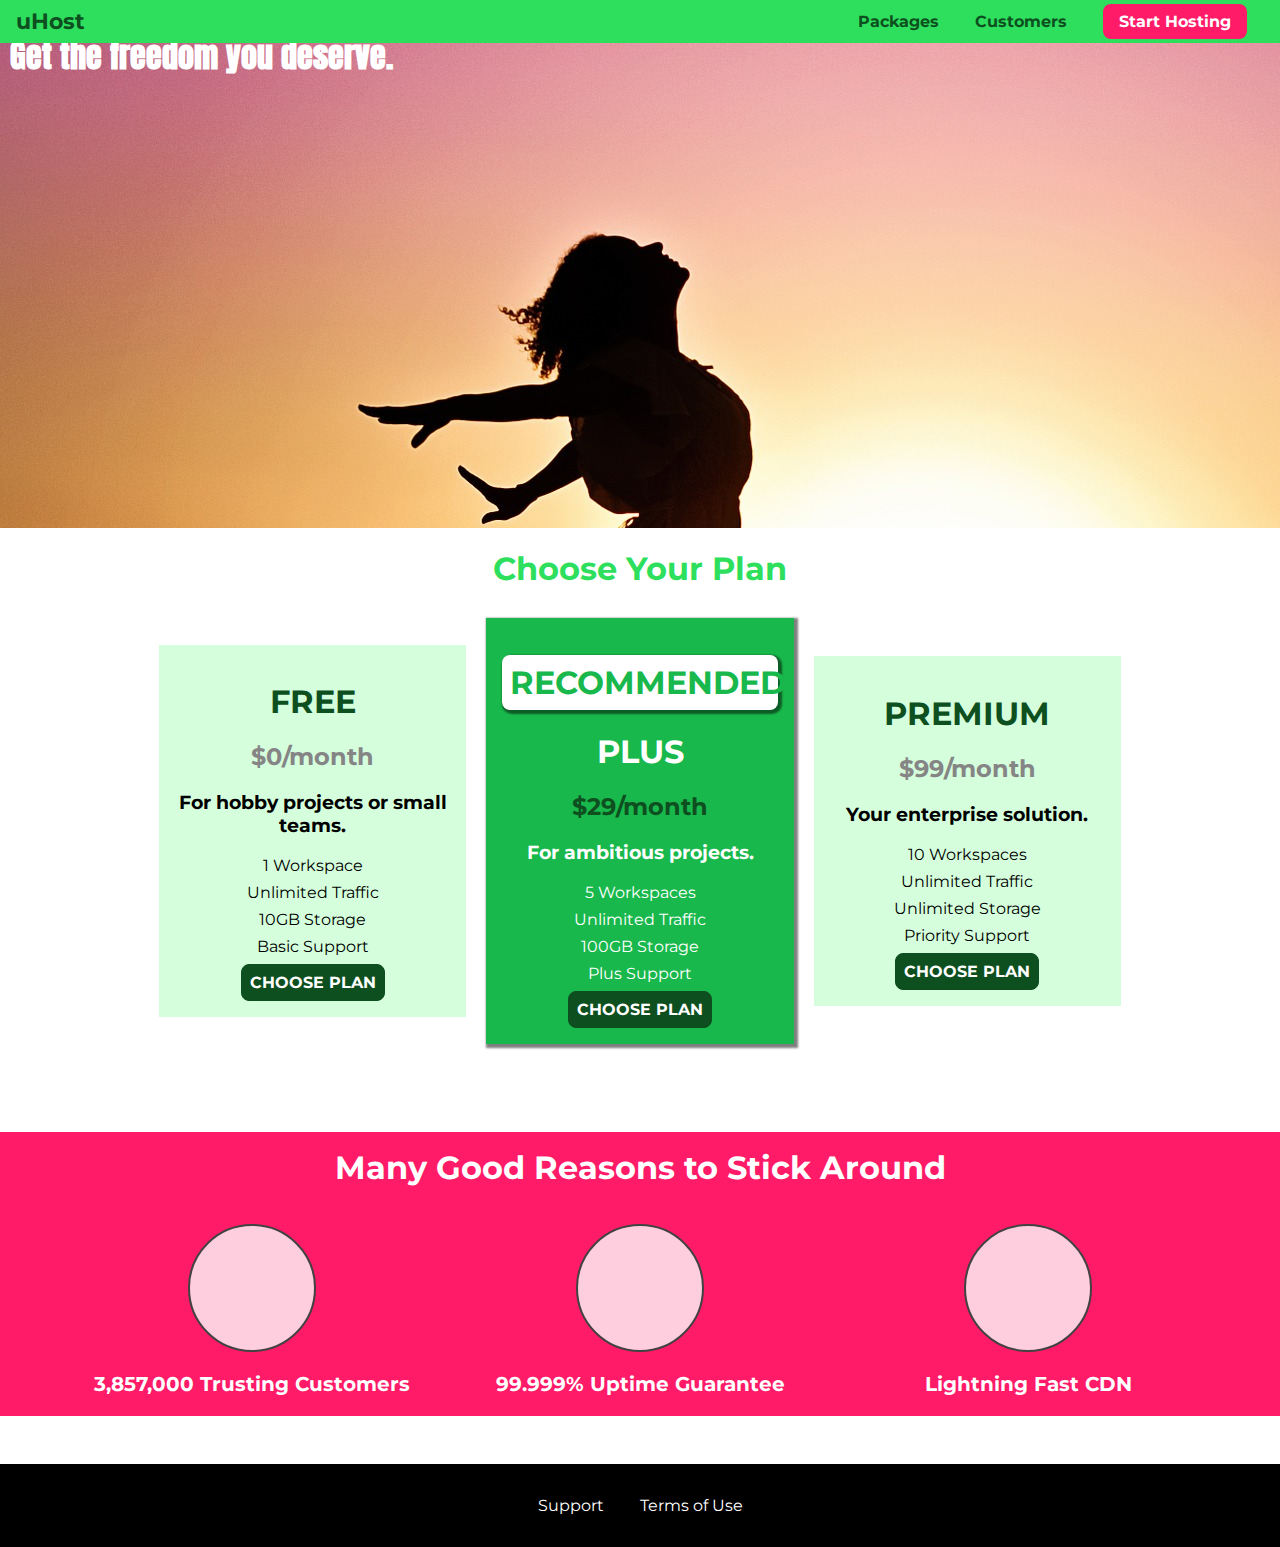
<file: project1/index.html>
<!DOCTYPE html>
<html lang="en">

<head>
    <meta charset="UTF-8">
    <meta http-equiv="X-UA-Compatible" content="ie=edge">
    <title>uHost</title>
    <link rel="shortcut icon" href="favicon.png">
    <link href="https://fonts.googleapis.com/css?family=Anton" rel="stylesheet">
    <link href="https://fonts.googleapis.com/css?family=Anton|Montserrat:400,700" rel="stylesheet">
    <link rel="stylesheet" href="shared.css">
    <link rel="stylesheet" href="main.css">


</head>

<body>
    <header class="main-header">
        <div>
            <a href="index.html" class="main-header__brand">
                uHost
            </a>
        </div>
        <nav  class="main-nav">
            <ul  class="main-nav__items">
                <li class="main-nav__item">
                    <a href="packages/index.html">Packages</a>
                </li>
                <li class="main-nav__item">
                    <a href="customers/index.html">Customers</a>
                </li>
                <li class="main-nav__item main-nav__item--cta">
                    <a href="start-hosting/index.html">Start Hosting</a>
                </li>
            </ul>
        </nav>
    </header>
    <main>
        <section id="product-overview">
            <h1>Get the freedom you deserve.</h1>
        </section>
        <section id="plans">
            <h1 class="section-title">Choose Your Plan</h1>
            <div class="plans__list">
                <article class="plan">
                    <h1 class="plan__title">FREE</h1>
                    <h2 class="plan__price">$0/month</h2>
                    <h3>For hobby projects or small teams.</h3>
                    <ul class="plan__feature">
                        <li>1 Workspace</li>
                        <li>Unlimited Traffic</li>
                        <li>10GB Storage</li>
                        <li>Basic Support</li>
                    </ul>
                    <div>
                        <button class="button">CHOOSE PLAN</button>
                    </div>
                </article>
                <article class="plan plan--highlighted">
                    <h1 class="plan__annotation">RECOMMENDED</h1>
                    <h1 class="plan__title">PLUS</h1>
                    <h2 class="plan__price">$29/month</h2>
                    <h3>For ambitious projects.</h3>
                    <ul class="plan__feature">
                        <li>5 Workspaces</li>
                        <li>Unlimited Traffic</li>
                        <li>100GB Storage</li>
                        <li>Plus Support</li>
                    </ul>
                    <div>
                        <button class="button">CHOOSE PLAN</button>
                    </div>
                </article>
                <article class="plan">
                    <h1 class="plan__title">PREMIUM</h1>
                    <h2 class="plan__price">$99/month</h2>
                    <h3>Your enterprise solution.</h3>
                    <ul class="plan__feature">
                        <li>10 Workspaces</li>
                        <li>Unlimited Traffic</li>
                        <li>Unlimited Storage</li>
                        <li>Priority Support</li>
                    </ul>
                    <div>
                        <button class="button">CHOOSE PLAN</button>
                    </div>
                </article>
            </div>
        </section>
        <section id="key-features">
            <h1 class="section-title">Many Good Reasons to Stick Around</h1>
            <ul class="key-feature__list">
                <li class="key-feature">
                    <div class="key-feature__image">

                    </div>
                    <p class="key-feature__description">3,857,000 Trusting Customers</p>
                </li>
                <li class="key-feature">
                    <div class="key-feature__image">

                    </div>
                    <p class="key-feature__description">99.999% Uptime Guarantee</p>
                </li>
                <li class="key-feature">
                    <div class="key-feature__image">

                    </div>
                    <p class="key-feature__description">Lightning Fast CDN</p>
                </li>
            </ul>
        </section>
    </main>
    <footer class="main-footer">
        <nav>
            <ul class="main-footer__links">
                <li class="main-footer__link">
                    <a href="#">Support</a>
                </li>
                <li class="main-footer__link">
                    <a href="#">Terms of Use</a>
                </li>
            </ul>
        </nav>
    </footer>
</body>

</html>
</file>
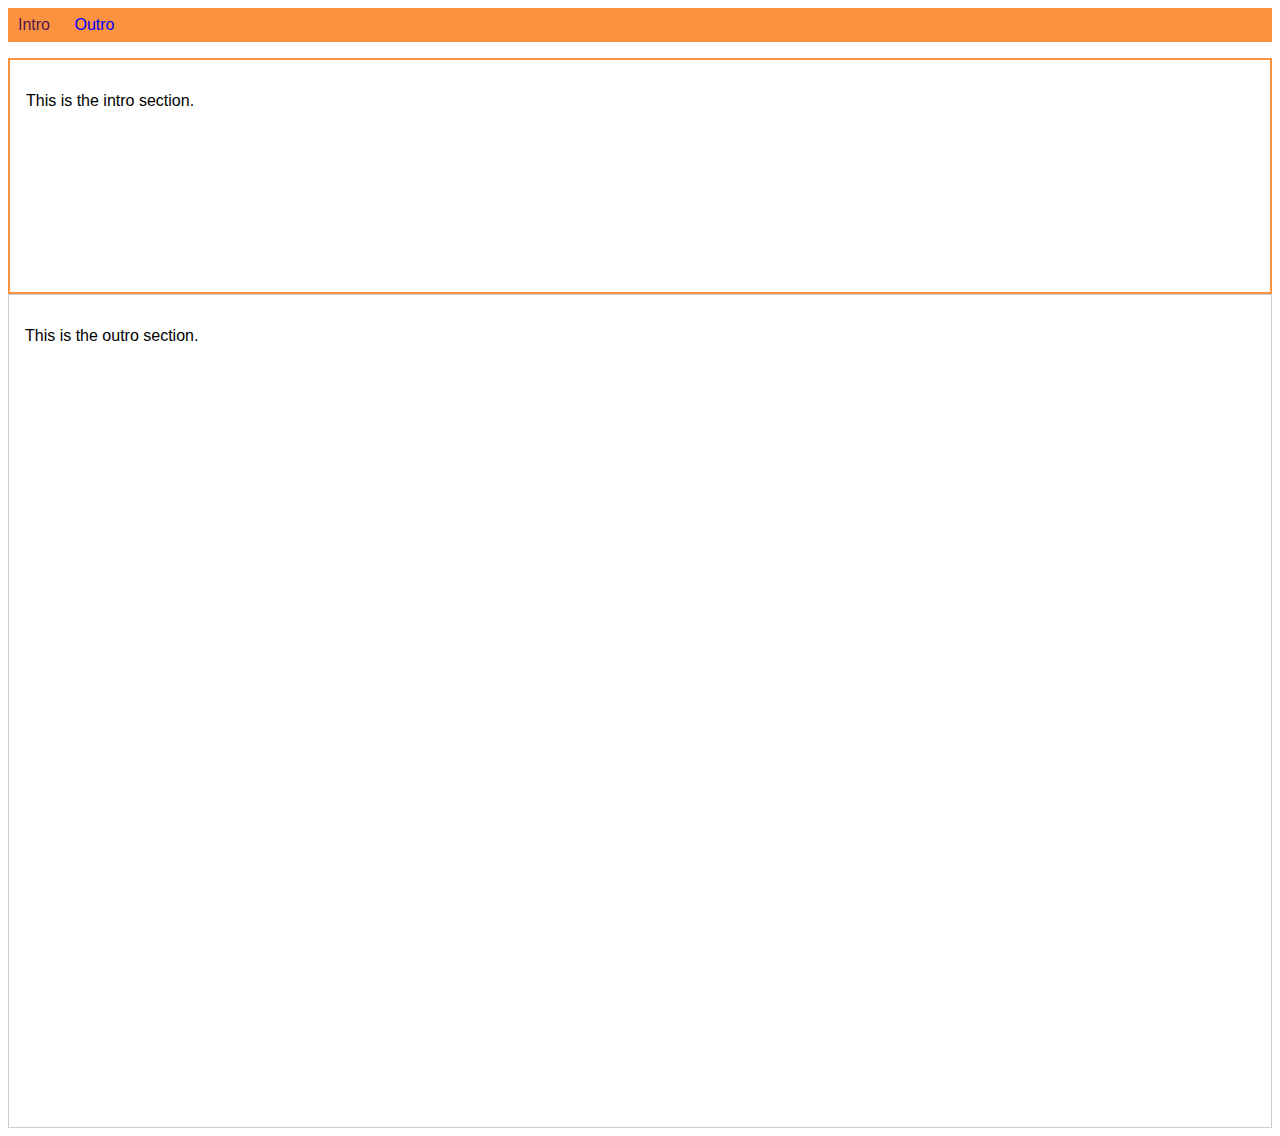
<file: project2/index.html>
<!DOCTYPE html>
<html lang="en">

<head>
    <meta charset="UTF-8">
    <meta name="viewport" content="width=device-width, initial-scale=1.0">
    <meta http-equiv="X-UA-Compatible" content="ie=edge">
    <title>CSS Course</title>
    <link rel="stylesheet" href="main.css">
</head>

<body>
    <nav>
        <a href="#intro" class="active">Intro</a>
        <a href="#outro">Outro</a>
    </nav>
    <section id="intro" class="main-section highlighted">
        <p>This is the intro section.</p>
    </section>
    <section id="outro" class="main-section">
        <p>This is the outro section.</p>
    </section>
</body>

</html>
</file>
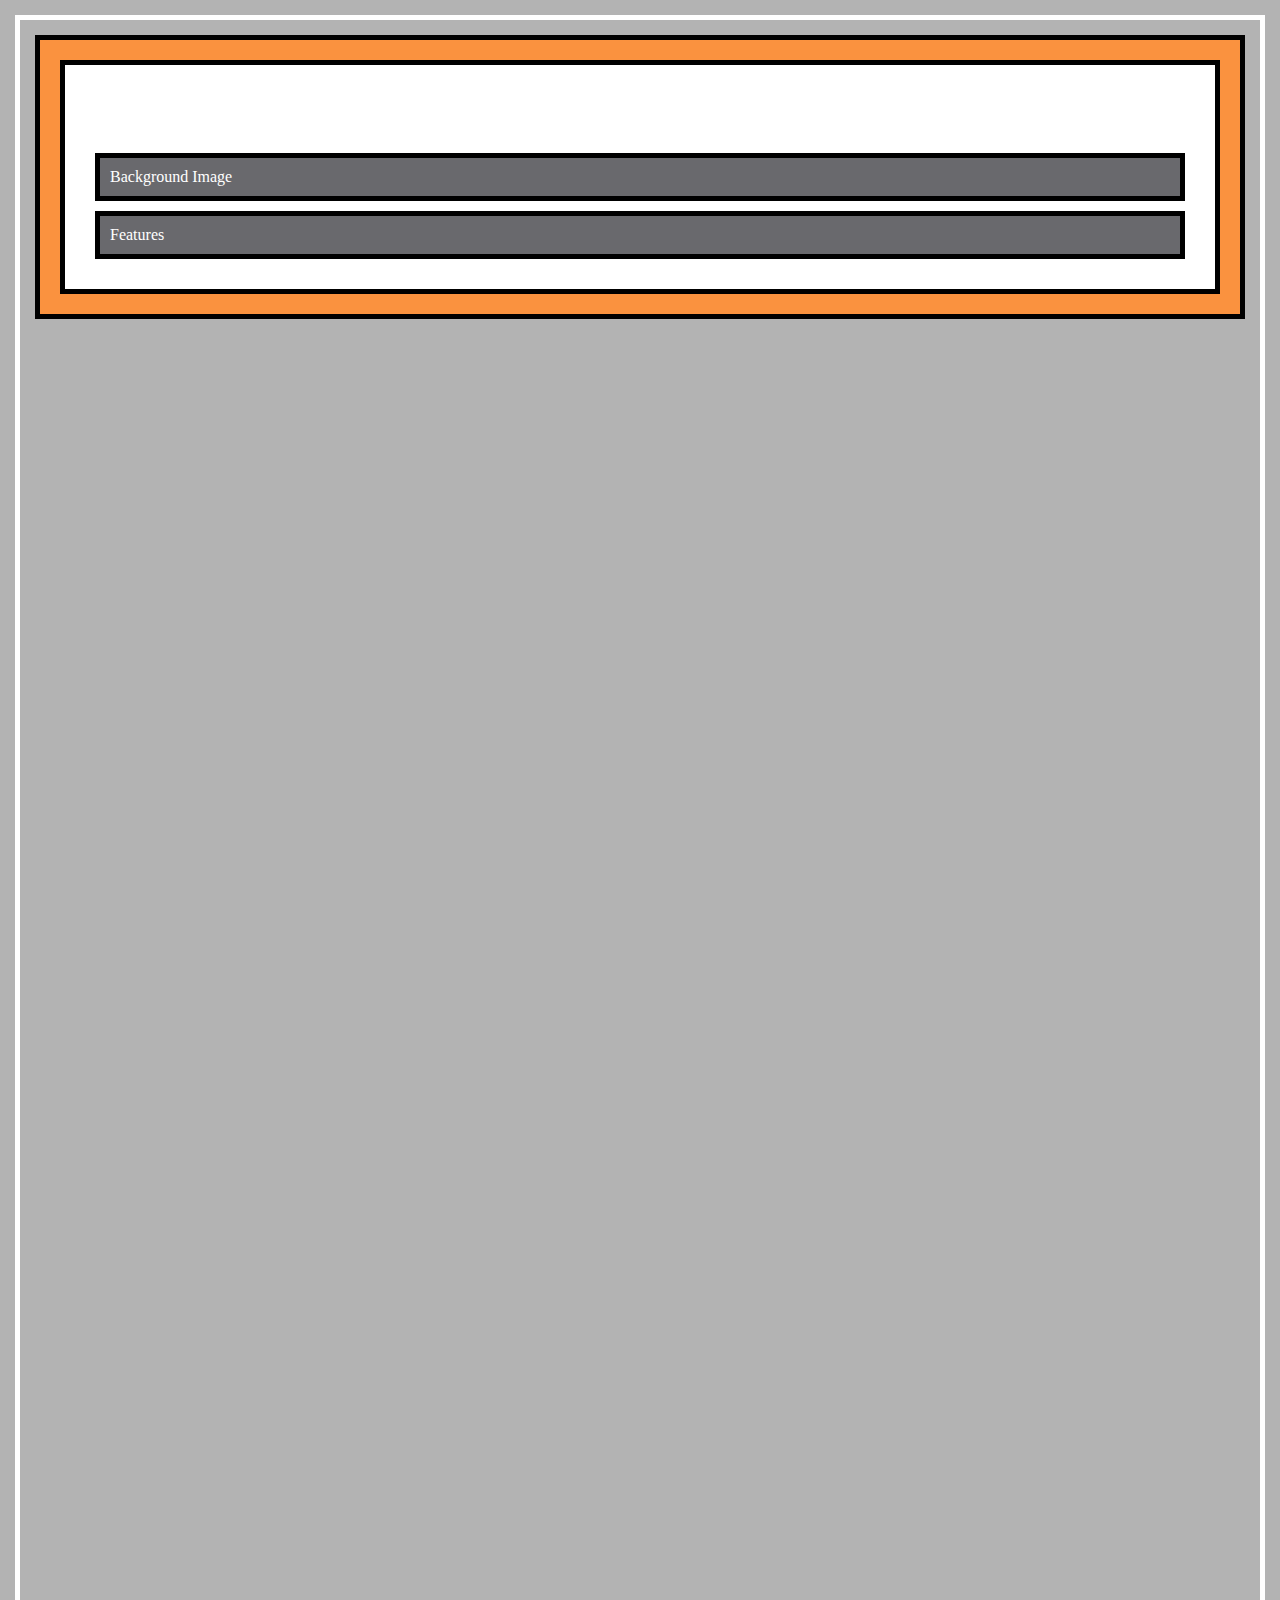
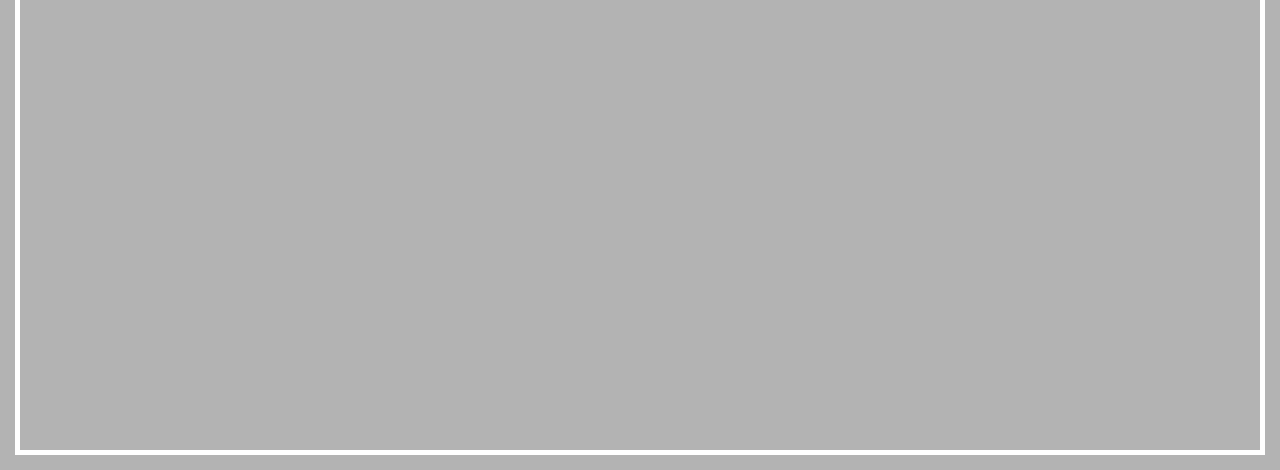
<file: project3/index.html>
<!DOCTYPE html>
<html lang="en">
    <head>
        <meta charset="UTF-8">
        <meta http-equiv="X-UA-Compatible" content="ie=edge">
        <link rel="stylesheet" href="main.css">
        <title>Position</title>
    </head>
    <body>
        <div class="parent">
            <div class="child-1">Navigation Bar</div>
            <div class="child-2">Background Image</div>
            <div class="child-3">Features</div>
        </div>
    </body>
</html>
</file>
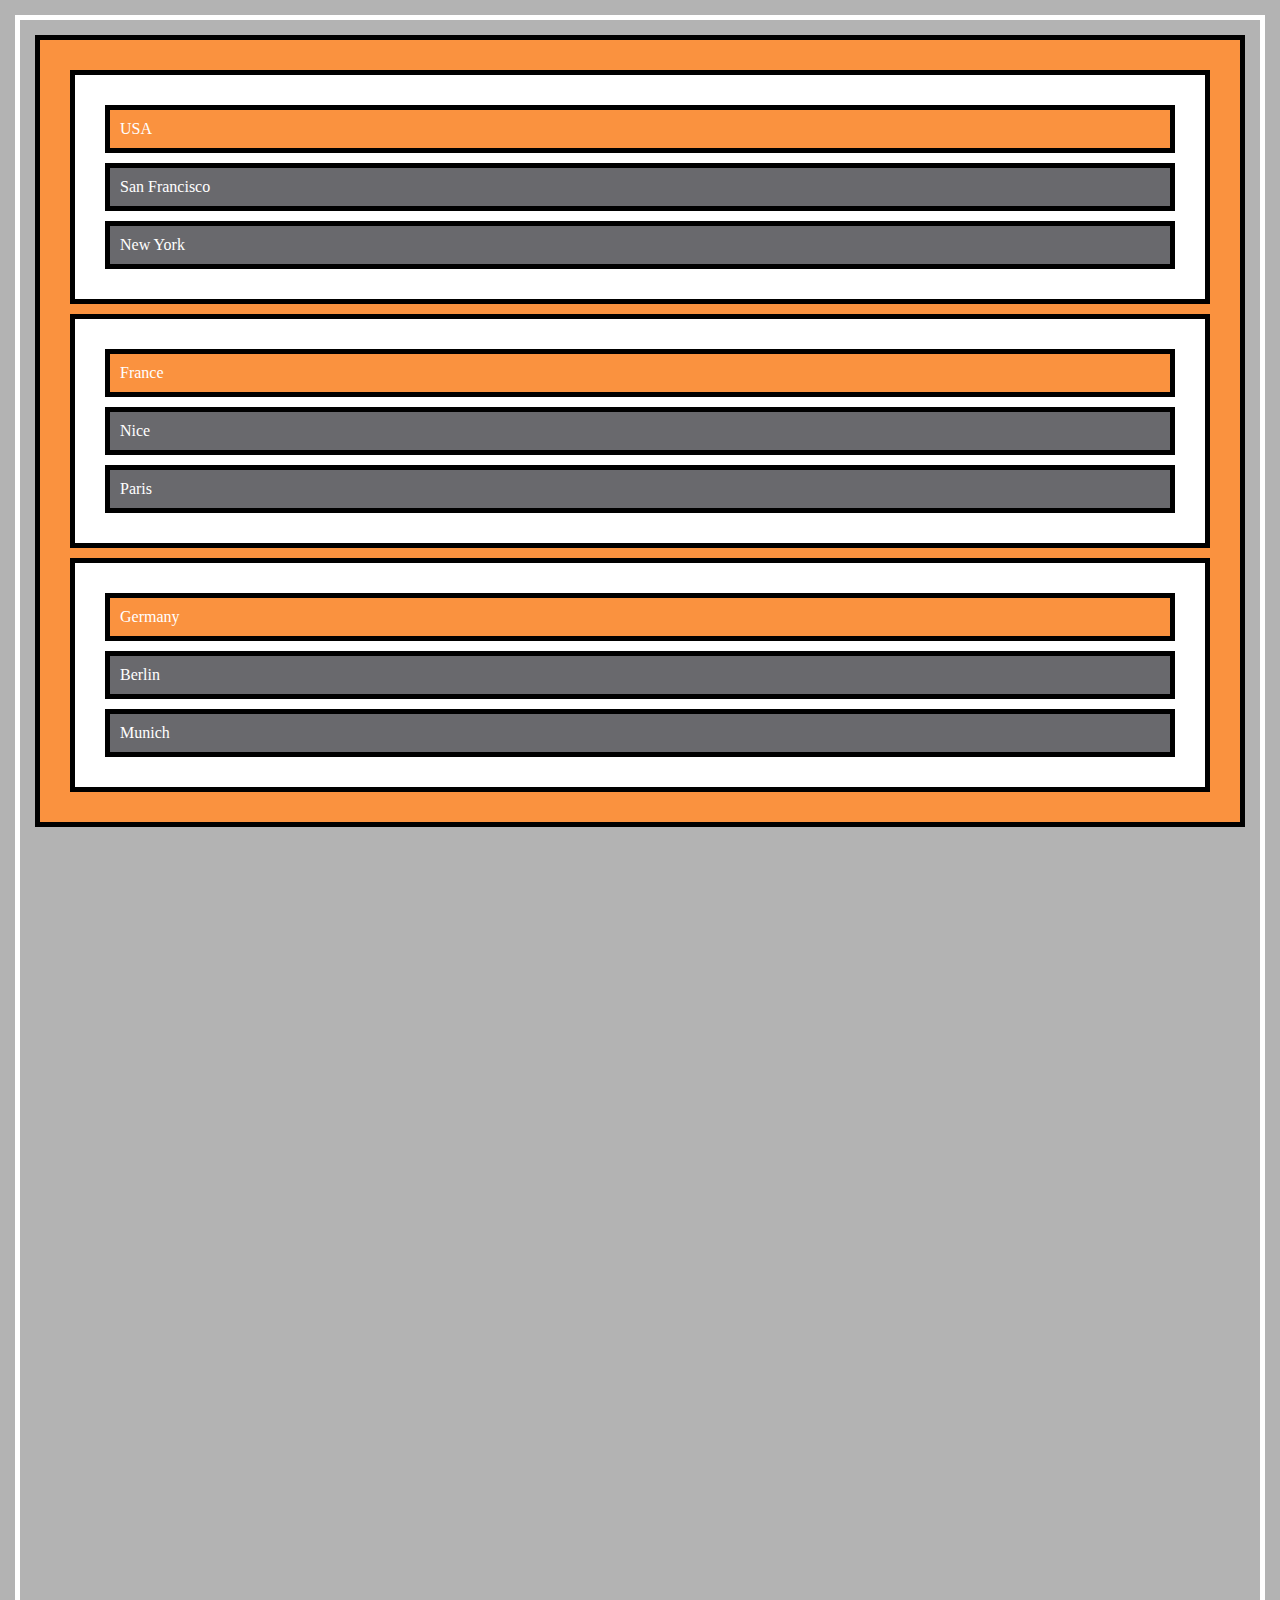
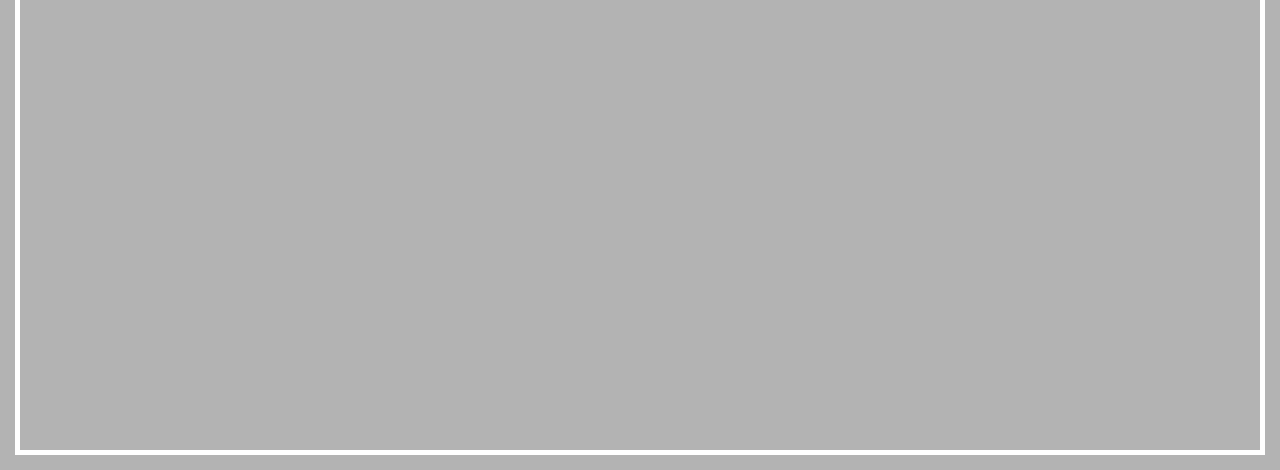
<file: project4/index.html>
<!DOCTYPE html>
<html lang="en">
    <head>
        <meta charset="UTF-8">
        <meta http-equiv="X-UA-Compatible" content="ie=edge">
        <link rel="stylesheet" href="main.css">
        <title>Position</title>
    </head>
    <body>
        <div class="parent">
            <div class="country">USA</div>
            <div class="cities">San Francisco</div>
            <div class="cities">New York</div>
        </div>
        <div class="parent">
            <div class="country">France</div>
            <div class="cities">Nice</div>
            <div class="cities">Paris</div>
        </div>
        <div class="parent">
            <div class="country">Germany</div>
            <div class="cities">Berlin</div>
            <div class="cities">Munich</div>
        </div>
    </body>
</html>
</file>
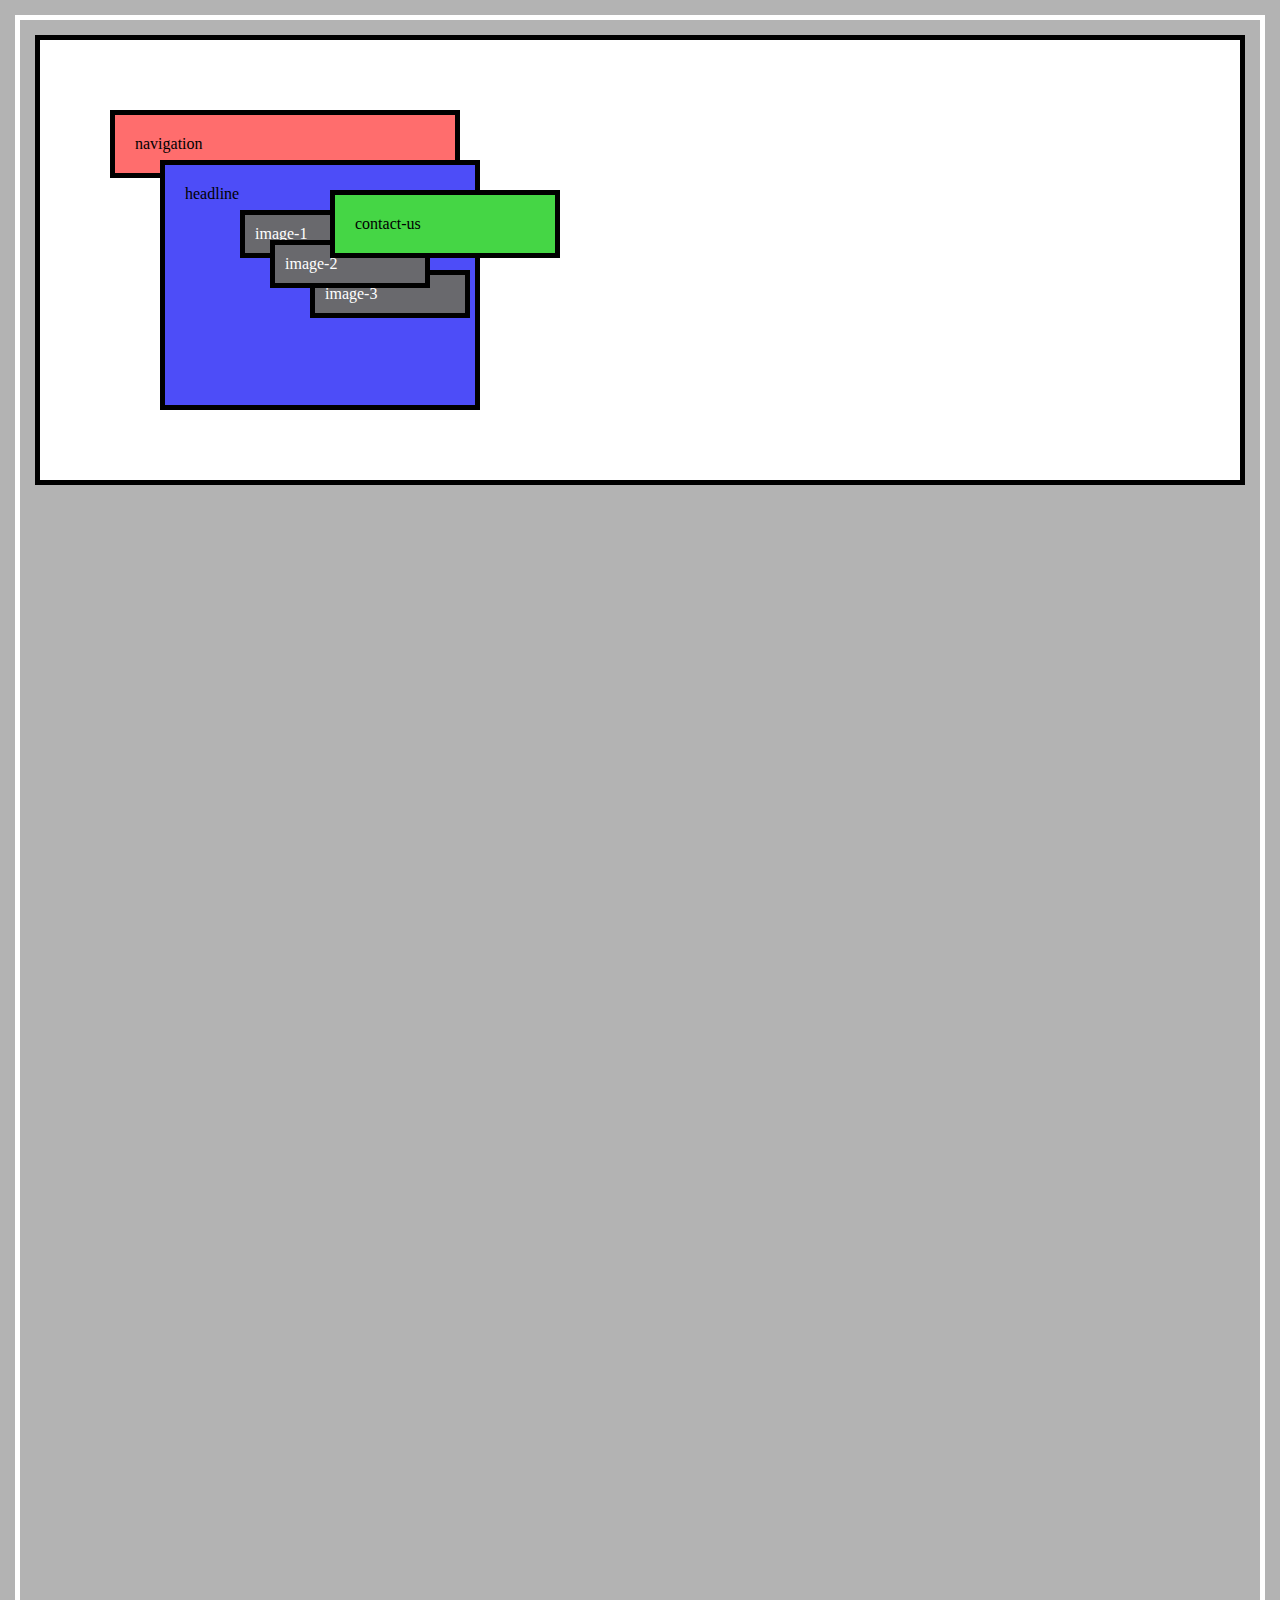
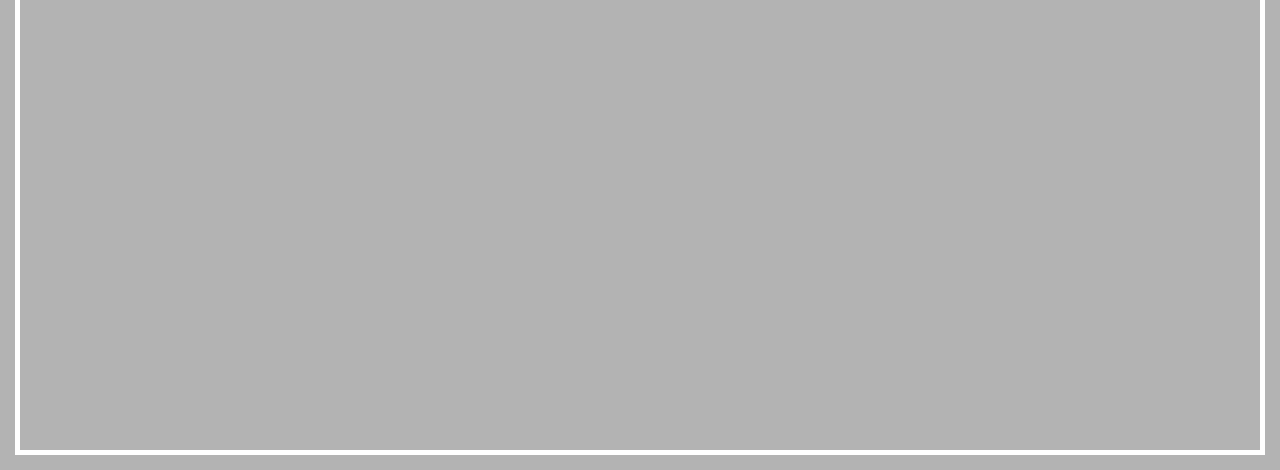
<file: project5/index.html>
<!DOCTYPE html>
<html lang="en">
    <head>
        <meta charset="UTF-8">
        <meta http-equiv="X-UA-Compatible" content="ie=edge">
        <link rel="stylesheet" href="main.css">
        <title>Position</title>
    </head>
    <body>
        <div class="navigation">navigation</div>
        <div class="headline">headline    
            <div class="image-1">image-1</div>
            <div class="image-2">image-2</div>
            <div class="image-3">image-3</div>
        </div>
        <div class="contact-us">contact-us</div>
    </body>
</html>
</file>
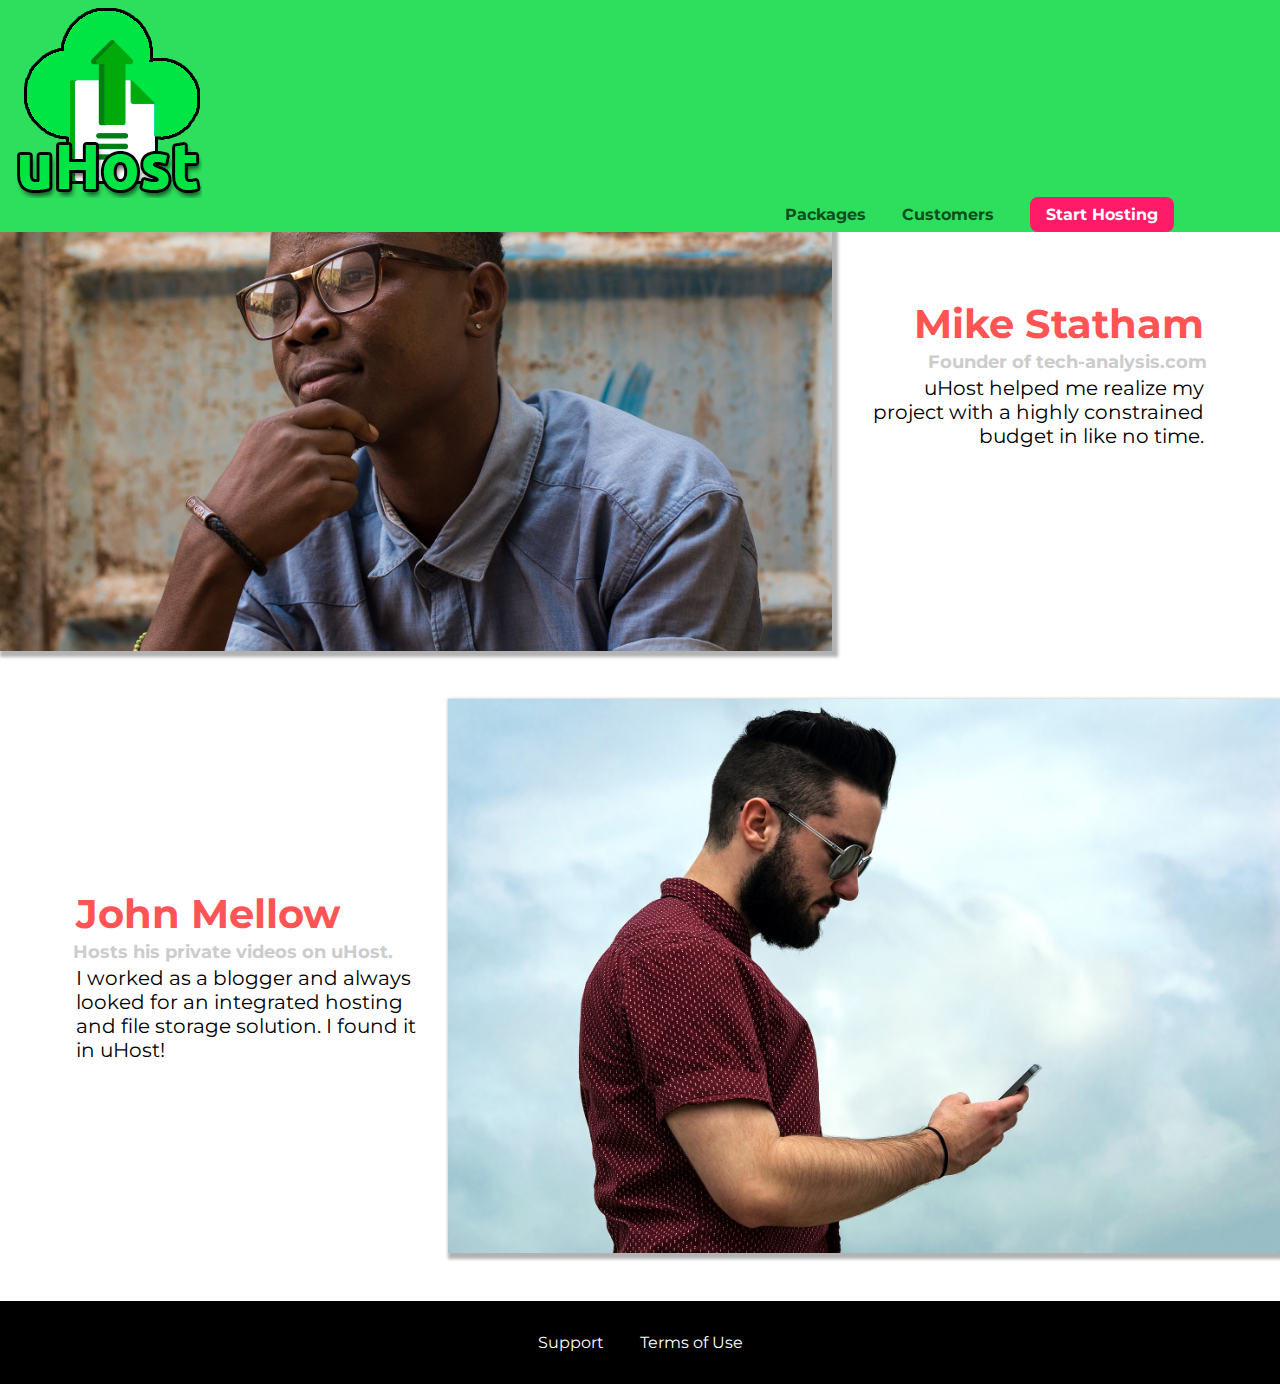
<file: project1/customers/index.html>
<!DOCTYPE html>
<html lang="en">

<head>
    <meta charset="UTF-8">
    <meta name="viewport" content="width=device-width, initial-scale=1.0">
    <meta http-equiv="X-UA-Compatible" content="ie=edge">
    <title>uHost Customers</title>
    <link rel="shortcut icon" href="../favicon.png">
    <link href="https://fonts.googleapis.com/css?family=Anton|Montserrat:400,700" rel="stylesheet">
    <link rel="stylesheet" href="../shared.css">
    <link rel="stylesheet" href="customers.css">
</head>

<body>
<header class="main-header">
    <div>
        <a href="../index.html" class="main-header__brand">
            <img src="../images/uhost-icon.png" alt="uHost - Your favorite hosting company">
        </a>
    </div>
    <nav  class="main-nav">
        <ul  class="main-nav__items">
            <li class="main-nav__item">
                <a href="../packages/index.html">Packages</a>
            </li>
            <li class="main-nav__item">
                <a href="index.html">Customers</a>
            </li>
            <li class="main-nav__item main-nav__item--cta">
                <a href="start-hosting/index.html">Start Hosting</a>
            </li>
        </ul>
    </nav>
</header>

<main>
    <div>
        <div class="testimonial" id="customer-1">
            <div class="testimonial__image-container">
                <img src="../images/customer-1.jpg" alt="Mike Statham - Customer" class="testimonial__image">
            </div>
            <div class="testimonial__info">
                <h1 class="testimonial__name">Mike Statham</h1>
                <h2 class="testimonial__subtitle">Founder of
                    <a href="tech-analysis.com">tech-analysis.com</a>
                </h2>
                <p class="testimonial__text">uHost helped me realize my project with a highly constrained budget in like no time.</p>
            </div>
        </div>
        <div class="testimonial" id="customer-2">

            <div class="testimonial__info">
                <h1 class="testimonial__name">John Mellow</h1>
                <h2 class="testimonial__subtitle">Hosts his private videos on uHost.
                </h2>
                <p class="testimonial__text">I worked as a blogger and always looked for an integrated hosting and file storage solution. I found
                    it in uHost!
                </p>
            </div>
            <div class="testimonial__image-container">
                <img src="../images/customer-2.jpg" alt="John Mellow - Customer" class="testimonial__image">
            </div>
        </div>
    </div>
</main>
<footer class="main-footer">
    <nav>
        <ul class="main-footer__links">
            <li class="main-footer__link">
                <a href="#">Support</a>
            </li>
            <li class="main-footer__link">
                <a href="#">Terms of Use</a>
            </li>
        </ul>
    </nav>
</footer>
</body>

</html>
</file>
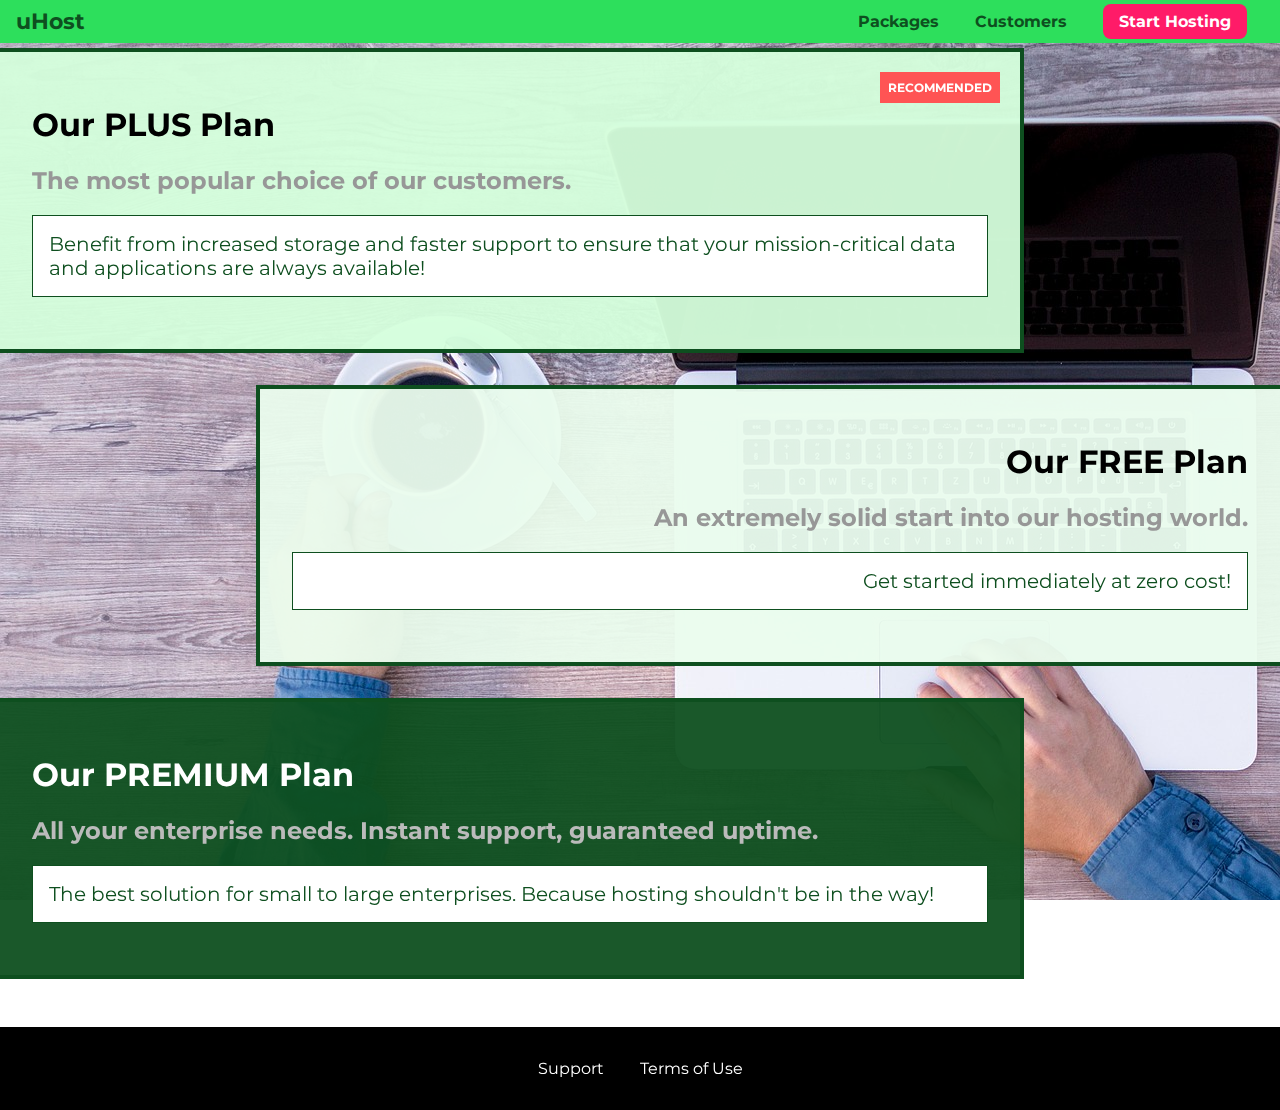
<file: project1/packages/index.html>
<!DOCTYPE html>
<html lang="en">

<head>
    <meta charset="UTF-8">
    <meta http-equiv="X-UA-Compatible" content="ie=edge">
    <title>uHost</title>
    <link rel="shortcut icon" href="favicon.png">
    <link href="https://fonts.googleapis.com/css?family=Anton|Montserrat:400,700" rel="stylesheet">
    <link rel="stylesheet" href="../shared.css">
    <link rel="stylesheet" href="packages.css">

</head>

<body>
<div class="background"></div>
<header class="main-header">
    <div>
        <a href="../index.html" class="main-header__brand">
            uHost
        </a>
    </div>
    <nav  class="main-nav">
        <ul  class="main-nav__items">
            <li class="main-nav__item">
                <a href="index.html">Packages</a>
            </li>
            <li class="main-nav__item">
                <a href="../customers/index.html">Customers</a>
            </li>
            <li class="main-nav__item main-nav__item--cta">
                <a href="../start-hosting/index.html">Start Hosting</a>
            </li>
        </ul>
    </nav>
</header>
<main>
    <section class="package" id="plus">
        <a href="#">
            <h1 class="package__title">Our PLUS Plan</h1>
            <h2 class="package_badge">RECOMMENDED</h2>
            <h2 class="package__subtitle">The most popular choice of our customers.</h2>
            <p class="package__info">Benefit from increased storage and faster support to ensure that your mission-critical data and applications
                are always available!</p>
        </a>
    </section>
    <section class="package" id="free">
        <a href="#">
            <h1 class="package__title">Our FREE Plan</h1>
            <h2 class="package__subtitle">An extremely solid start into our hosting world.</h2>
            <p class="package__info">Get started immediately at zero cost!</p>
        </a>
    </section>
    <div class="clearfix"></div>
    <section class="package" id="premium">
        <a href="#">
            <h1 class="package__title">Our PREMIUM Plan</h1>
            <h2 class="package__subtitle">All your enterprise needs. Instant support, guaranteed uptime. </h2>
            <p class="package__info">The best solution for small to large enterprises. Because hosting shouldn't be in the way!</p>
        </a>
    </section>
</main>
<footer class="main-footer">
    <nav>
        <ul class="main-footer__links">
            <li class="main-footer__link">
                <a href="#">Support</a>
            </li>
            <li class="main-footer__link">
                <a href="#">Terms of Use</a>
            </li>
        </ul>
    </nav>
</footer>
</body>

</html>
</file>
<file: project1/shared.css>
* {
    box-sizing: border-box;
}

body {
    font-family: 'Montserrat', sans-serif;
    margin: 0;
}

.main-header {
    width: 100%;
    position: fixed;
    top: 0;
    left: 0;
    background: #2ddf5c;
    padding: 8px 16px;
    z-index: 1;
}

.main-header > div {
    display: inline-block;
    vertical-align: middle;
}

.main-header__brand {
    color: #0e4f1f;
    text-decoration: none;
    font-weight: bold;
    font-size: 22px;
}

.main-nav {
    display: inline-block;
    text-align: right;
    width: calc(100% - 74px);
    vertical-align: middle;
}

.main-nav__items {
    margin: 0;
    padding: 0;
    list-style: none;
}

.main-nav__item {
    display: inline-block;
    margin: 0 16px;
}

.main-nav__item a {
    text-decoration: none;
    color: #0e4f1f;
    font-weight: bold;
    padding: 3px 0px;
}


.main-nav__item a:hover,
.main-nav__item a:active
{
    color: white;
    border-bottom: 5px solid white;
}




.main-nav__item--cta a {
    color: white;
    background: #ff1b68;
    padding: 8px 16px;
    border-radius: 8px;
}

.main-nav__item--cta a:hover,
.main-nav__item--cta a:active {
    color: #ff1b68;
    background: white;
    border: none;
}

.main-footer {
    background: black;
    padding: 32px;
    margin-top: 48px;
}

.main-footer__links {
    list-style: none;
    margin: 0;
    padding: 0;
    text-align: center;
}

.main-footer__link {
    display: inline-block;
    margin: 0 16px;
}

.main-footer__link a {
    color: white;
    text-decoration: none;
}

.main-footer__link a:hover,
.main-footer__link a:active {
    color: #ccc;
}

.button {
    background: #0e4f1f;
    color: white;
    font: inherit;
    border: 1.5px solid #0e4f1f;
    padding: 8px;
    border-radius: 8px;
    font-weight: bold;
    cursor: pointer;
}

.button:hover,
.button:active {
    background: white;
    color: #0e4f1f;
}

.button:focus {
    outline: none;
}
</file>
<file: project1/main.css>
#product-overview {
    background: url("freedom.jpg");
    width: 100%;
    height: 528px;
    padding: 10px;
}

.section-title {
    color: #2ddf5c;
    text-align: center;
}

#product-overview h1 {
    color: white;
    font-family: 'Anton', sans-serif;
}

.plans__list {
    width: 80%;
    margin: auto;
    text-align: center;
}

.plan {
    background: #d5ffdc;
    text-align: center;
    padding: 16px;
    margin: 8px;
    display: inline-block;
    width: 30%;
    vertical-align: middle;
}

.plan--highlighted {
    background: #19b84c;
    color: white;
    box-shadow: 2px 2px 2px 2px rgba(0,0,0,0.5);
}

.plan__annotation {
    background: white;
    color: #19b84c;
    padding: 8px;
    box-shadow: 2px 2px 2px 2px rgba(0,0,0,0.5);
    border-radius: 8px;
}

.plan__title {
    color: #0e4f1f;

}

.plan--highlighted .plan__title {
    color: white;
}

.plan--highlighted .plan__price {
    color: #0e4f1f;
}

.plan__price {
    color: #858585;
}

.plan__feature {
    list-style: none;
    margin: 0;
    padding: 0;
}



#key-features {
    background: #ff1b68;
}

#key-features > .section-title {
    color: white;
    margin-top: 80px;
    padding: 16px;
}


.key-feature__list {
    list-style: none;
    margin: 0;
    padding: 0;
    text-align: center;
}

.key-feature {
    display: inline-block;
    width: 30%;
    vertical-align: top;
}

.key-feature__description {
    text-align: center;
    font-weight: bold;
    color: white;
    font-size: 20px;
}

.key-feature__image {
    background: #ffcede;
    width: 128px;
    height: 128px;
    border: 2px solid #424242;
    border-radius: 50%;
    margin: auto;
}

.plan__feature li {
    margin: 8px 0;
}

/* h1 {
    font-family: sans-serif;
} */
</file>
<file: project2/main.css>
body {
    font-family: sans-serif;
}

nav {
    margin-bottom: 16px;
    background: #fa923f;
    padding: 8px 0;
}

a {
    text-decoration: none;
    color: white;
    margin: 10px;
}

a.active {
    color: #521751;
}

a:not(.active) {
    color: blue;
}

.main-section {
    height: 800px;
    border: 1px solid #ccc;
    padding: 16px;
}

.highlighted {
    border: 2px solid #fa923f;
    height: 200px;
}
</file>
<file: project3/main.css>
html {
    background: #b3b3b3;
    padding: 15px;
    border: 5px solid white;
    margin: 15px;
    height: 2000px;
}

body {
    background: #fa923f;
    padding: 20px;
    border: 5px solid black;
    margin: 0;
  }
  
.parent {
    background: white;
    padding: 20px;
    border: 5px solid black;
    margin: 0;
    overflow: hidden;
  }
  
.parent div {
    background: rgb(105, 105, 109);
    color: white;
    padding: 10px;
    border: 5px solid black;
    margin: 10px;
}

.parent .child-1 {
    position: relative;
    top: 300px;
    left: 50px;
}
</file>
<file: project4/main.css>
html {
    background: #b3b3b3;
    padding: 15px;
    border: 5px solid white;
    margin: 15px;
    height: 2000px;
}

body {
    background: #fa923f;
    padding: 20px;
    border: 5px solid black;
    margin: 0;
  }
  
.parent {
    background: white;
    padding: 20px;
    border: 5px solid black;
    margin: 10px;
  }

.parent .country {
    background: #fa923f;
    color: white;
    padding: 10px;
    border: 5px solid black;
    margin: 10px;
    position: sticky;
    top: 20px;
}
  
.parent .cities {
    background: rgb(105, 105, 109);
    color: white;
    padding: 10px;
    border: 5px solid black;
    margin: 10px;
}
</file>
<file: project5/main.css>
html {
    background: #b3b3b3;
    padding: 15px;
    border: 5px solid white;
    margin: 15px;
    height: 2000px;
}

body {
    background: white;
    padding: 20px;
    border: 5px solid black;
    margin: 0;
    height: 400px;
}
  
.navigation, .headline, .contact-us {
    padding: 20px;
    border: 5px solid black;
    margin: 10px;
    position: fixed;
}
  
.headline div {
    background: rgb(105, 105, 109);
    color: white;
    padding: 10px;
    border: 5px solid black;
    margin: 10px;
    width: 130px;
}

.navigation {
    background: rgb(255, 109, 109);
    top: 100px;
    left: 100px;
    width: 300px;
}

.headline {
    background: rgb(77, 77, 248);
    top: 150px;
    left: 150px;
    width: 270px;
    height: 200px;
    z-index: 1;
}

.contact-us {
    background: rgb(69, 214, 69);
    top: 180px;
    left: 320px;
    width: 180px;
    z-index: 100;
}

.image-1 {
    top: 200px;
    left: 230px;
    position: fixed;
}

.image-2 {
    top: 230px;
    left: 260px;
    position: fixed;
    z-index: 1000;
}

.image-3 {
    left: 300px;
    top: 260px;
    position: fixed;
}
</file>
<file: project1/customers/customers.css>
.testimonial {
    font-size: 20px;
    margin: 48px 0;
}

.testimonial__list {
    width: 80%;
    margin: auto;
}

.testimonial:first-of-type {
    margin-top: 96px;
}

.testimonial__image-container {
    width: 65%;
    display: inline-block;
    vertical-align: middle;
    box-shadow: 3px 3px 3px 3px rgba(0,0,0,0.3);
}

.testimonial__image {
    width: 100%;
    vertical-align: top;

}

.testimonial__info {
    text-align: right;
    padding: 14px;
    display: inline-block;
    vertical-align: middle;
    width: 30%;
}

#customer-2.testimonial {
    text-align: right;
}

#customer-2 .testimonial__info {
    text-align: left;
}

.testimonial__name {
    margin: 3px;
    color: #ff5454;
}

.testimonial__subtitle {
    margin: 0;
    font-size: 18px;
    color: #ccc;
}

.testimonial__subtitle a {
    color: inherit;
    text-decoration: none;
}

.testimonial__subtitle a:hover,
.testimonial__subtitle a:active {
    color: #7a7a7a;
}

.testimonial__text {
    margin: 3px;
}
</file>
<file: project1/packages/packages.css>
main {
    padding-top: 32px;
}

.background {
    background: url("../images/plans-background.jpg");
    width: 100%;
    height: 100%;
    position: fixed;
    z-index: -1;
}

.package {
    width: 80%;
    margin: 16px 0;
    border: 4px solid #0e4f1f;
    border-left: none;
    position: relative;
}

.package:hover,
.package:active {
    box-shadow: 2px 2px 4px rgba(0,0,0,0.5);
    border-color: #ff5454;
}

.package a {
    text-decoration: none;
    color: inherit;
    display: block;
    padding: 32px;
}

.package_badge {
    position: absolute;
    top: 0;
    right: 0;
    margin: 20px;
    font-size: 12px;
    color: white;
    background: #ff5454;
    padding: 8px;

}

.package__subtitle {
    color: #979797;
}

.package__info {
    padding: 16px;
    border: 1px solid #0e4f1f;
    font-size: 20px;
    color: #0e4f1f;
    background: white;
}

.clearfix {
    clear: both;
}

#plus {
    background: rgba(213,255,220,0.95);
}

#free {
    background: rgba(234,252,237,0.95);
    float: right;
    border-right: none;
    border-left: 4px solid #0e4f1f;
    text-align: right;
}

#free:hover,
#free:active {
    border-left-color: #ff5454;
}


#premium {
    background: rgba(14,79,31,0.95);
}

#premium .package__title {
    color: white;
}

#premium .package__subtitle {
    color: #bbb;
}
</file>
